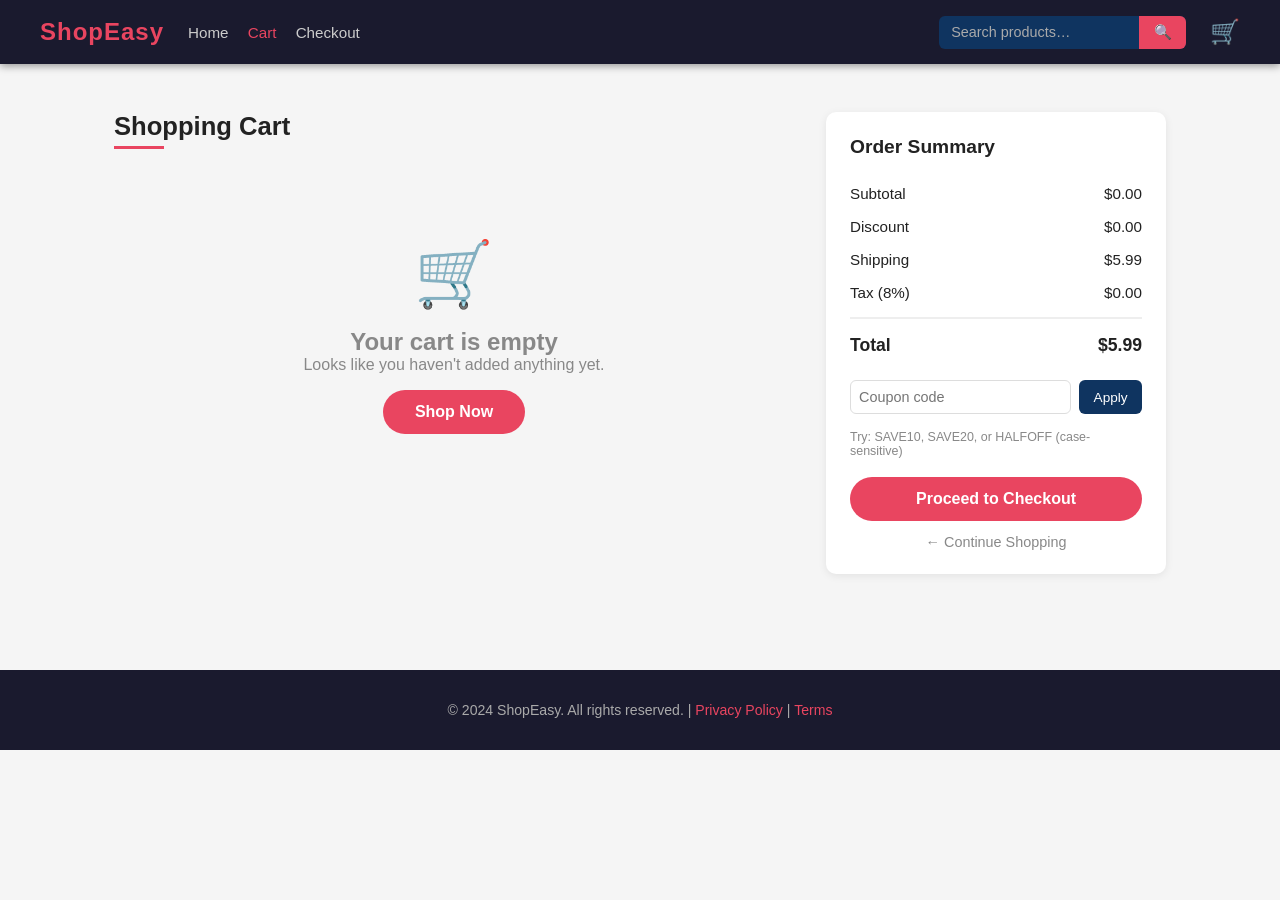
<file: cart.html>
<!DOCTYPE html>
<html lang="en">
<head>
  <meta charset="UTF-8">
  <meta name="viewport" content="width=device-width, initial-scale=1.0">
  <title>Your Cart – ShopEasy</title>
  <link rel="stylesheet" href="styles.css">
</head>
<body>

<header>
  <nav class="nav-inner">
    <a href="index.html" class="logo">ShopEasy</a>
    <div class="nav-links">
      <a href="index.html">Home</a>
      <a href="cart.html" class="active">Cart</a>
      <a href="checkout.html">Checkout</a>
    </div>
    <div class="search-bar">
      <input type="text" id="search-input" placeholder="Search products…">
      <button id="search-btn" onclick="window.location.href='index.html?q='+document.getElementById('search-input').value">🔍</button>
    </div>
    <a href="cart.html" class="cart-icon">
      🛒
      <span class="cart-badge" id="cart-badge" style="display:none">0</span>
    </a>
  </nav>
</header>

<div class="cart-layout">

  <!-- Cart items (left column) -->
  <div>
    <h2 class="section-title" style="margin-bottom:1.5rem">Shopping Cart</h2>
    <div id="cart-items-container"></div>
  </div>

  <!-- Order summary (right column) -->
  <div id="cart-summary" class="cart-summary">
    <h3>Order Summary</h3>

    <div class="summary-row">
      <span>Subtotal</span>
      <span class="subtotal-val">$0.00</span>
    </div>
    <div class="summary-row">
      <span>Discount</span>
      <span class="discount-val">$0.00</span>
    </div>
    <div class="summary-row">
      <span>Shipping</span>
      <span class="shipping-val">$5.99</span>
    </div>
    <div class="summary-row">
      <span>Tax (8%)</span>
      <span class="tax-val">$0.00</span>
    </div>
    <div class="summary-row total">
      <span>Total</span>
      <span class="total-val">$0.00</span>
    </div>

    <!-- Coupon -->
    <div class="coupon-row">
      <input type="text" id="coupon-input" class="coupon-input" placeholder="Coupon code">
      <button id="apply-coupon-btn" class="btn-coupon">Apply</button>
    </div>
    <p style="font-size:0.78rem;color:#888">Try: SAVE10, SAVE20, or HALFOFF (case-sensitive)</p>

    <a href="checkout.html" class="btn-primary" style="width:100%;text-align:center;margin-top:1.2rem;display:block">
      Proceed to Checkout
    </a>
    <a href="index.html" style="display:block;text-align:center;margin-top:0.8rem;font-size:0.9rem;color:#888">
      ← Continue Shopping
    </a>
  </div>

</div>

<div id="toast"></div>

<footer>
  <p>&copy; 2024 ShopEasy. All rights reserved. | <a href="#">Privacy Policy</a> | <a href="#">Terms</a></p>
</footer>

<script src="app.js"></script>
</body>
</html>
</file>
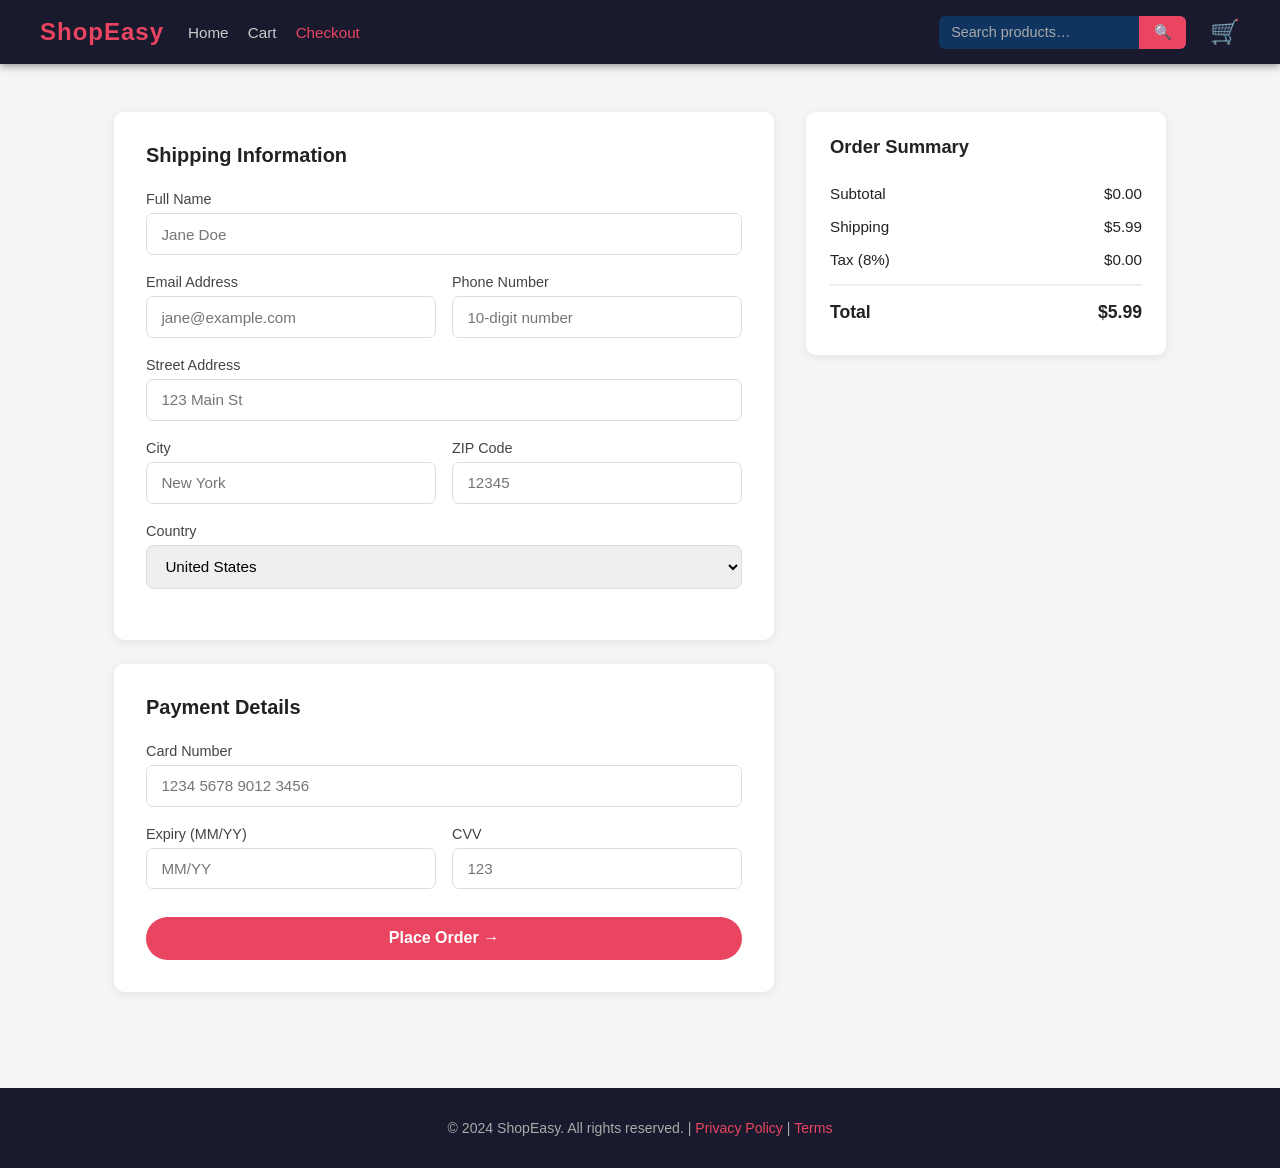
<file: checkout.html>
<!DOCTYPE html>
<html lang="en">
<head>
  <meta charset="UTF-8">
  <meta name="viewport" content="width=device-width, initial-scale=1.0">
  <title>Checkout – ShopEasy</title>
  <link rel="stylesheet" href="styles.css">
</head>
<body>

<header>
  <nav class="nav-inner">
    <a href="index.html" class="logo">ShopEasy</a>
    <div class="nav-links">
      <a href="index.html">Home</a>
      <a href="cart.html">Cart</a>
      <a href="checkout.html" class="active">Checkout</a>
    </div>
    <div class="search-bar">
      <input type="text" id="search-input" placeholder="Search products…">
      <button id="search-btn" onclick="window.location.href='index.html?q='+document.getElementById('search-input').value">🔍</button>
    </div>
    <a href="cart.html" class="cart-icon">
      🛒
      <span class="cart-badge" id="cart-badge" style="display:none">0</span>
    </a>
  </nav>
</header>

<div class="checkout-layout">

  <!-- ── Left: Shipping + Payment form ── -->
  <form id="checkout-form" novalidate>

    <!-- Shipping Info -->
    <div class="checkout-form">
      <h2>Shipping Information</h2>

      <div class="form-group">
        <label for="full-name">Full Name</label>
        <input type="text" id="full-name" placeholder="Jane Doe" autocomplete="name">
        <span class="error-msg" id="err-name">Please enter your full name (min 2 characters).</span>
      </div>

      <div class="form-row">
        <div class="form-group">
          <label for="email">Email Address</label>
          <input type="email" id="email" placeholder="jane@example.com" autocomplete="email">
          <span class="error-msg" id="err-email">Please enter a valid email address.</span>
        </div>
        <div class="form-group">
          <label for="phone">Phone Number</label>
          <input type="tel" id="phone" placeholder="10-digit number" autocomplete="tel">
          <span class="error-msg" id="err-phone">Please enter a valid 10-digit phone number.</span>
        </div>
      </div>

      <div class="form-group">
        <label for="address">Street Address</label>
        <input type="text" id="address" placeholder="123 Main St" autocomplete="street-address">
        <span class="error-msg" id="err-address">Please enter your address.</span>
      </div>

      <div class="form-row">
        <div class="form-group">
          <label for="city">City</label>
          <input type="text" id="city" placeholder="New York" autocomplete="address-level2">
          <span class="error-msg" id="err-city">Please enter your city.</span>
        </div>
        <div class="form-group">
          <label for="zip">ZIP Code</label>
          <input type="text" id="zip" placeholder="12345" autocomplete="postal-code">
          <span class="error-msg" id="err-zip">Please enter a valid 5-digit ZIP code.</span>
        </div>
      </div>

      <div class="form-group">
        <label for="country">Country</label>
        <select id="country" autocomplete="country">
          <option value="US">United States</option>
          <option value="CA">Canada</option>
          <option value="GB">United Kingdom</option>
          <option value="AU">Australia</option>
          <option value="IN">India</option>
        </select>
      </div>
    </div>

    <!-- Payment Info -->
    <div class="checkout-form" style="margin-top:1.5rem">
      <h2>Payment Details</h2>

      <div class="form-group">
        <label for="card-number">Card Number</label>
        <input type="text" id="card-number" placeholder="1234 5678 9012 3456" maxlength="19" autocomplete="cc-number">
        <span class="error-msg" id="err-card">Please enter a valid 16-digit card number.</span>
      </div>

      <div class="form-row">
        <div class="form-group">
          <label for="card-expiry">Expiry (MM/YY)</label>
          <input type="text" id="card-expiry" placeholder="MM/YY" maxlength="5" autocomplete="cc-exp">
          <span class="error-msg" id="err-expiry">Please enter expiry as MM/YY.</span>
        </div>
        <div class="form-group">
          <label for="card-cvv">CVV</label>
          <input type="text" id="card-cvv" placeholder="123" maxlength="4" autocomplete="cc-csc">
          <span class="error-msg" id="err-cvv">Please enter a valid CVV (3–4 digits).</span>
        </div>
      </div>

      <button type="submit" class="btn-primary" style="width:100%;margin-top:0.5rem">
        Place Order →
      </button>
    </div>

  </form>

  <!-- ── Right: Order summary ── -->
  <div class="order-summary-box">
    <h3>Order Summary</h3>
    <div id="order-items-list"></div>
    <div class="summary-row" style="margin-top:1rem">
      <span>Subtotal</span><span id="order-subtotal">$0.00</span>
    </div>
    <div class="summary-row">
      <span>Shipping</span><span id="order-shipping">$5.99</span>
    </div>
    <div class="summary-row">
      <span>Tax (8%)</span><span id="order-tax">$0.00</span>
    </div>
    <div class="summary-row total">
      <span>Total</span><span id="order-total">$0.00</span>
    </div>
  </div>

</div>

<div id="toast"></div>

<footer>
  <p>&copy; 2024 ShopEasy. All rights reserved. | <a href="#">Privacy Policy</a> | <a href="#">Terms</a></p>
</footer>

<script src="app.js"></script>
</body>
</html>
</file>
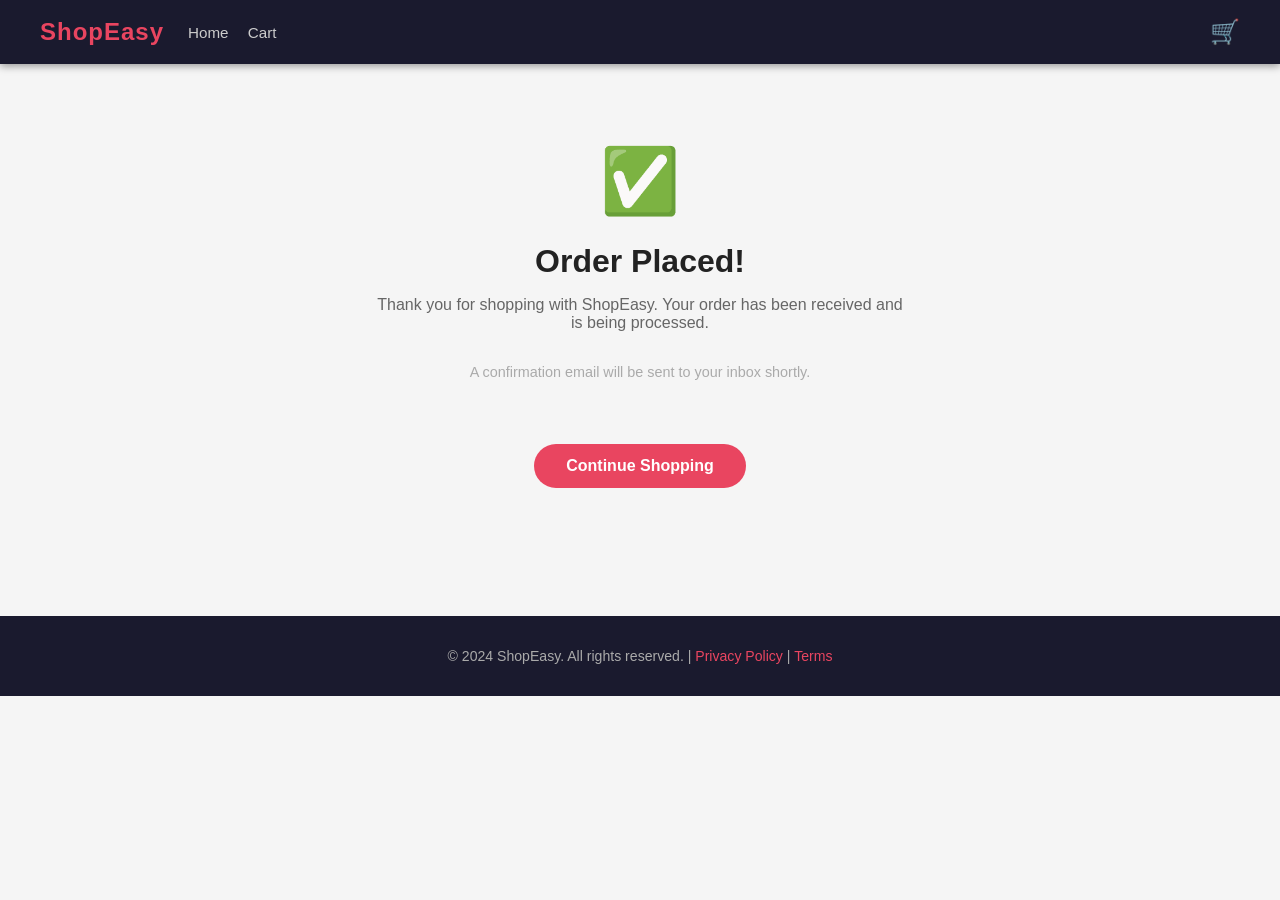
<file: success.html>
<!DOCTYPE html>
<html lang="en">
<head>
  <meta charset="UTF-8">
  <meta name="viewport" content="width=device-width, initial-scale=1.0">
  <title>Order Placed – ShopEasy</title>
  <link rel="stylesheet" href="styles.css">
</head>
<body>

<header>
  <nav class="nav-inner">
    <a href="index.html" class="logo">ShopEasy</a>
    <div class="nav-links">
      <a href="index.html">Home</a>
      <a href="cart.html">Cart</a>
    </div>
    <a href="cart.html" class="cart-icon">
      🛒
      <span class="cart-badge" id="cart-badge" style="display:none">0</span>
    </a>
  </nav>
</header>

<div class="success-page">
  <div class="success-icon">✅</div>
  <h1>Order Placed!</h1>
  <p>Thank you for shopping with ShopEasy. Your order has been received and is being processed.</p>
  <p style="font-size:0.9rem;color:#aaa">A confirmation email will be sent to your inbox shortly.</p>
  <a href="index.html" class="btn-primary" style="margin-top:2rem">Continue Shopping</a>
</div>

<footer>
  <p>&copy; 2024 ShopEasy. All rights reserved. | <a href="#">Privacy Policy</a> | <a href="#">Terms</a></p>
</footer>

<script src="app.js"></script>
</body>
</html>
</file>
<file: styles.css>
/* ===== Reset & Base ===== */
*, *::before, *::after { box-sizing: border-box; margin: 0; padding: 0; }
body { font-family: 'Segoe UI', Tahoma, Geneva, Verdana, sans-serif; background: #f5f5f5; color: #222; }
a { text-decoration: none; color: inherit; }
img { max-width: 100%; display: block; }
button { cursor: pointer; }

/* ===== Header / Nav ===== */
header {
  background: #1a1a2e;
  color: #fff;
  padding: 0 2rem;
  position: sticky;
  top: 0;
  z-index: 100;
  box-shadow: 0 2px 8px rgba(0,0,0,.4);
}
.nav-inner {
  max-width: 1200px;
  margin: 0 auto;
  display: flex;
  align-items: center;
  gap: 1.5rem;
  height: 64px;
}
.logo { font-size: 1.5rem; font-weight: 700; color: #e94560; letter-spacing: 1px; }
.nav-links { display: flex; gap: 1.2rem; flex: 1; }
.nav-links a {
  color: #ccc;
  font-size: 0.95rem;
  transition: color 0.2s;
}
.nav-links a:hover, .nav-links a.active { color: #e94560; }
.search-bar {
  display: flex;
  background: #0f3460;
  border-radius: 6px;
  overflow: hidden;
}
.search-bar input {
  border: none;
  background: transparent;
  color: #fff;
  padding: 0.5rem 0.75rem;
  width: 200px;
  outline: none;
  font-size: 0.9rem;
}
.search-bar input::placeholder { color: #aaa; }
.search-bar button {
  background: #e94560;
  border: none;
  color: #fff;
  padding: 0.5rem 0.9rem;
  font-size: 0.9rem;
  transition: background 0.2s;
}
.search-bar button:hover { background: #c73652; }
.cart-icon {
  position: relative;
  font-size: 1.5rem;
  color: #fff;
  transition: color 0.2s;
}
.cart-icon:hover { color: #e94560; }
.cart-badge {
  position: absolute;
  top: -8px; right: -10px;
  background: #e94560;
  color: #fff;
  font-size: 0.65rem;
  font-weight: 700;
  border-radius: 50%;
  width: 18px; height: 18px;
  display: flex; align-items: center; justify-content: center;
}

/* ===== Hero Banner ===== */
.hero {
  background: linear-gradient(135deg, #1a1a2e 0%, #16213e 50%, #0f3460 100%);
  color: #fff;
  text-align: center;
  padding: 5rem 2rem;
}
.hero h1 { font-size: 2.8rem; margin-bottom: 1rem; }
.hero h1 span { color: #e94560; }
.hero p { font-size: 1.15rem; color: #ccc; margin-bottom: 2rem; }
.btn-primary {
  display: inline-block;
  background: #e94560;
  color: #fff;
  padding: 0.8rem 2rem;
  border-radius: 30px;
  font-size: 1rem;
  font-weight: 600;
  border: none;
  transition: background 0.2s, transform 0.1s;
}
.btn-primary:hover { background: #c73652; transform: translateY(-2px); }

/* ===== Section Layout ===== */
.section { max-width: 1200px; margin: 0 auto; padding: 3rem 1.5rem; }
.section-title {
  font-size: 1.6rem;
  font-weight: 700;
  margin-bottom: 1.5rem;
  position: relative;
  padding-bottom: 0.5rem;
}
.section-title::after {
  content: '';
  position: absolute;
  bottom: 0; left: 0;
  width: 50px; height: 3px;
  background: #e94560;
}

/* ===== Category Chips ===== */
.categories { display: flex; flex-wrap: wrap; gap: 0.75rem; margin-bottom: 2rem; }
.category-chip {
  padding: 0.45rem 1.1rem;
  background: #fff;
  border: 2px solid #ddd;
  border-radius: 20px;
  font-size: 0.9rem;
  font-weight: 500;
  cursor: pointer;
  transition: all 0.2s;
}
.category-chip:hover, .category-chip.active {
  background: #e94560;
  border-color: #e94560;
  color: #fff;
}

/* ===== Product Grid ===== */
.product-grid {
  display: grid;
  grid-template-columns: repeat(auto-fill, minmax(240px, 1fr));
  gap: 1.5rem;
}
.product-card {
  background: #fff;
  border-radius: 10px;
  overflow: hidden;
  box-shadow: 0 2px 8px rgba(0,0,0,.08);
  transition: transform 0.2s, box-shadow 0.2s;
  display: flex;
  flex-direction: column;
}
.product-card:hover { transform: translateY(-4px); box-shadow: 0 8px 24px rgba(0,0,0,.13); }
.product-img {
  width: 100%;
  height: 200px;
  object-fit: cover;
  background: #e8e8e8;
}
.product-info { padding: 1rem; flex: 1; display: flex; flex-direction: column; gap: 0.5rem; }
.product-name { font-weight: 600; font-size: 0.98rem; }
.product-category { font-size: 0.78rem; color: #888; text-transform: uppercase; letter-spacing: 0.5px; }
.product-price { font-size: 1.1rem; font-weight: 700; color: #e94560; }
.product-price .original { text-decoration: line-through; color: #aaa; font-size: 0.85rem; font-weight: 400; margin-left: 0.4rem; }
.product-rating { display: flex; align-items: center; gap: 0.3rem; font-size: 0.85rem; color: #f0a500; }
.btn-add-cart {
  margin-top: auto;
  padding: 0.55rem;
  background: #e94560;
  color: #fff;
  border: none;
  border-radius: 6px;
  font-size: 0.92rem;
  font-weight: 500;
  transition: background 0.2s;
}
.btn-add-cart:hover { background: #c73652; }

/* ===== Toast Notification ===== */
#toast {
  position: fixed;
  bottom: 2rem; right: 2rem;
  background: #1a1a2e;
  color: #fff;
  padding: 0.8rem 1.4rem;
  border-radius: 8px;
  font-size: 0.9rem;
  box-shadow: 0 4px 16px rgba(0,0,0,.3);
  opacity: 0;
  transform: translateY(20px);
  transition: opacity 0.3s, transform 0.3s;
  z-index: 999;
}
#toast.show { opacity: 1; transform: translateY(0); }

/* ===== Product Detail Page ===== */
.product-detail {
  display: grid;
  grid-template-columns: 1fr 1fr;
  gap: 3rem;
  align-items: start;
  padding: 3rem 1.5rem;
  max-width: 1100px;
  margin: 0 auto;
}
.product-detail img {
  border-radius: 12px;
  width: 100%;
  height: 420px;
  object-fit: cover;
  background: #e0e0e0;
}
.detail-info { display: flex; flex-direction: column; gap: 1rem; }
.detail-info h1 { font-size: 1.8rem; font-weight: 700; }
.detail-price { font-size: 1.6rem; font-weight: 700; color: #e94560; }
.detail-original { text-decoration: line-through; color: #888; font-size: 1rem; margin-left: 0.5rem; }
.detail-desc { color: #555; line-height: 1.7; }
.qty-row { display: flex; align-items: center; gap: 1rem; }
.qty-input {
  width: 70px;
  padding: 0.5rem;
  border: 2px solid #ddd;
  border-radius: 6px;
  font-size: 1rem;
  text-align: center;
}
.btn-secondary {
  display: inline-block;
  background: transparent;
  color: #e94560;
  padding: 0.8rem 1.8rem;
  border-radius: 30px;
  font-size: 1rem;
  font-weight: 600;
  border: 2px solid #e94560;
  transition: all 0.2s;
}
.btn-secondary:hover { background: #e94560; color: #fff; }
.badge-discount {
  background: #e94560;
  color: #fff;
  font-size: 0.75rem;
  padding: 0.2rem 0.6rem;
  border-radius: 4px;
  font-weight: 600;
}

/* ===== Cart Page ===== */
.cart-layout {
  display: grid;
  grid-template-columns: 1fr 340px;
  gap: 2rem;
  max-width: 1100px;
  margin: 0 auto;
  padding: 3rem 1.5rem;
}
.cart-items { display: flex; flex-direction: column; gap: 1rem; }
.cart-item {
  background: #fff;
  border-radius: 10px;
  padding: 1rem;
  display: flex;
  gap: 1rem;
  align-items: center;
  box-shadow: 0 2px 6px rgba(0,0,0,.06);
}
.cart-item img {
  width: 90px; height: 90px;
  border-radius: 8px;
  object-fit: cover;
  background: #e0e0e0;
  flex-shrink: 0;
}
.cart-item-info { flex: 1; }
.cart-item-name { font-weight: 600; font-size: 0.95rem; }
.cart-item-price { color: #e94560; font-weight: 700; font-size: 1rem; margin-top: 0.25rem; }
.cart-item-qty {
  display: flex; align-items: center; gap: 0.5rem; margin-top: 0.5rem;
}
.qty-btn {
  background: #f0f0f0;
  border: none;
  border-radius: 4px;
  width: 28px; height: 28px;
  font-size: 1rem;
  font-weight: 600;
  transition: background 0.2s;
}
.qty-btn:hover { background: #ddd; }
.qty-display { font-weight: 600; min-width: 24px; text-align: center; }
.remove-btn {
  background: none;
  border: none;
  color: #bbb;
  font-size: 1.3rem;
  transition: color 0.2s;
  padding: 0.3rem;
}
.remove-btn:hover { color: #e94560; }
.cart-summary {
  background: #fff;
  border-radius: 10px;
  padding: 1.5rem;
  box-shadow: 0 2px 8px rgba(0,0,0,.08);
  height: fit-content;
  position: sticky;
  top: 80px;
}
.cart-summary h3 { font-size: 1.2rem; margin-bottom: 1.2rem; }
.summary-row {
  display: flex;
  justify-content: space-between;
  padding: 0.5rem 0;
  font-size: 0.95rem;
}
.summary-row.total {
  border-top: 2px solid #eee;
  margin-top: 0.5rem;
  padding-top: 1rem;
  font-weight: 700;
  font-size: 1.1rem;
}
.coupon-row { display: flex; gap: 0.5rem; margin: 1rem 0; }
.coupon-input {
  flex: 1;
  padding: 0.5rem;
  border: 1.5px solid #ddd;
  border-radius: 6px;
  font-size: 0.9rem;
  outline: none;
}
.coupon-input:focus { border-color: #e94560; }
.btn-coupon {
  background: #0f3460;
  color: #fff;
  border: none;
  border-radius: 6px;
  padding: 0.5rem 0.9rem;
  font-size: 0.85rem;
}
.btn-coupon:hover { background: #1a1a2e; }
.empty-cart { text-align: center; padding: 4rem 2rem; color: #888; }
.empty-cart .icon { font-size: 4rem; margin-bottom: 1rem; }

/* ===== Checkout Page ===== */
.checkout-layout {
  display: grid;
  grid-template-columns: 1fr 360px;
  gap: 2rem;
  max-width: 1100px;
  margin: 0 auto;
  padding: 3rem 1.5rem;
}
.checkout-form {
  background: #fff;
  border-radius: 10px;
  padding: 2rem;
  box-shadow: 0 2px 8px rgba(0,0,0,.08);
}
.checkout-form h2 { margin-bottom: 1.5rem; font-size: 1.25rem; }
.form-group { margin-bottom: 1.2rem; }
.form-group label { display: block; font-size: 0.9rem; font-weight: 500; margin-bottom: 0.4rem; color: #444; }
.form-group input, .form-group select {
  width: 100%;
  padding: 0.7rem 0.9rem;
  border: 1.5px solid #ddd;
  border-radius: 7px;
  font-size: 0.95rem;
  outline: none;
  transition: border-color 0.2s;
}
.form-group input:focus, .form-group select:focus { border-color: #e94560; }
.form-row { display: grid; grid-template-columns: 1fr 1fr; gap: 1rem; }
.error-msg { color: #e94560; font-size: 0.78rem; margin-top: 0.3rem; display: none; }
.error-msg.visible { display: block; }
.form-section-title { font-weight: 600; margin: 1.5rem 0 1rem; font-size: 1rem; color: #222; }
.order-summary-box {
  background: #fff;
  border-radius: 10px;
  padding: 1.5rem;
  box-shadow: 0 2px 8px rgba(0,0,0,.08);
  height: fit-content;
  position: sticky;
  top: 80px;
}
.order-summary-box h3 { margin-bottom: 1.2rem; font-size: 1.15rem; }
.order-item {
  display: flex;
  justify-content: space-between;
  padding: 0.45rem 0;
  font-size: 0.9rem;
  border-bottom: 1px solid #f0f0f0;
}
.order-item:last-of-type { border-bottom: none; }

/* ===== Footer ===== */
footer {
  background: #1a1a2e;
  color: #aaa;
  text-align: center;
  padding: 2rem;
  font-size: 0.88rem;
  margin-top: 3rem;
}
footer a { color: #e94560; }

/* ===== Success Page ===== */
.success-page {
  text-align: center;
  padding: 5rem 2rem;
  max-width: 600px;
  margin: 0 auto;
}
.success-icon { font-size: 4rem; color: #2ecc71; margin-bottom: 1.5rem; }
.success-page h1 { font-size: 2rem; margin-bottom: 1rem; }
.success-page p { color: #666; margin-bottom: 2rem; }

/* ===== Responsive ===== */
@media (max-width: 768px) {
  .product-detail, .cart-layout, .checkout-layout {
    grid-template-columns: 1fr;
  }
  .hero h1 { font-size: 1.8rem; }
  .nav-links { display: none; }
  .search-bar input { width: 140px; }
}
</file>
